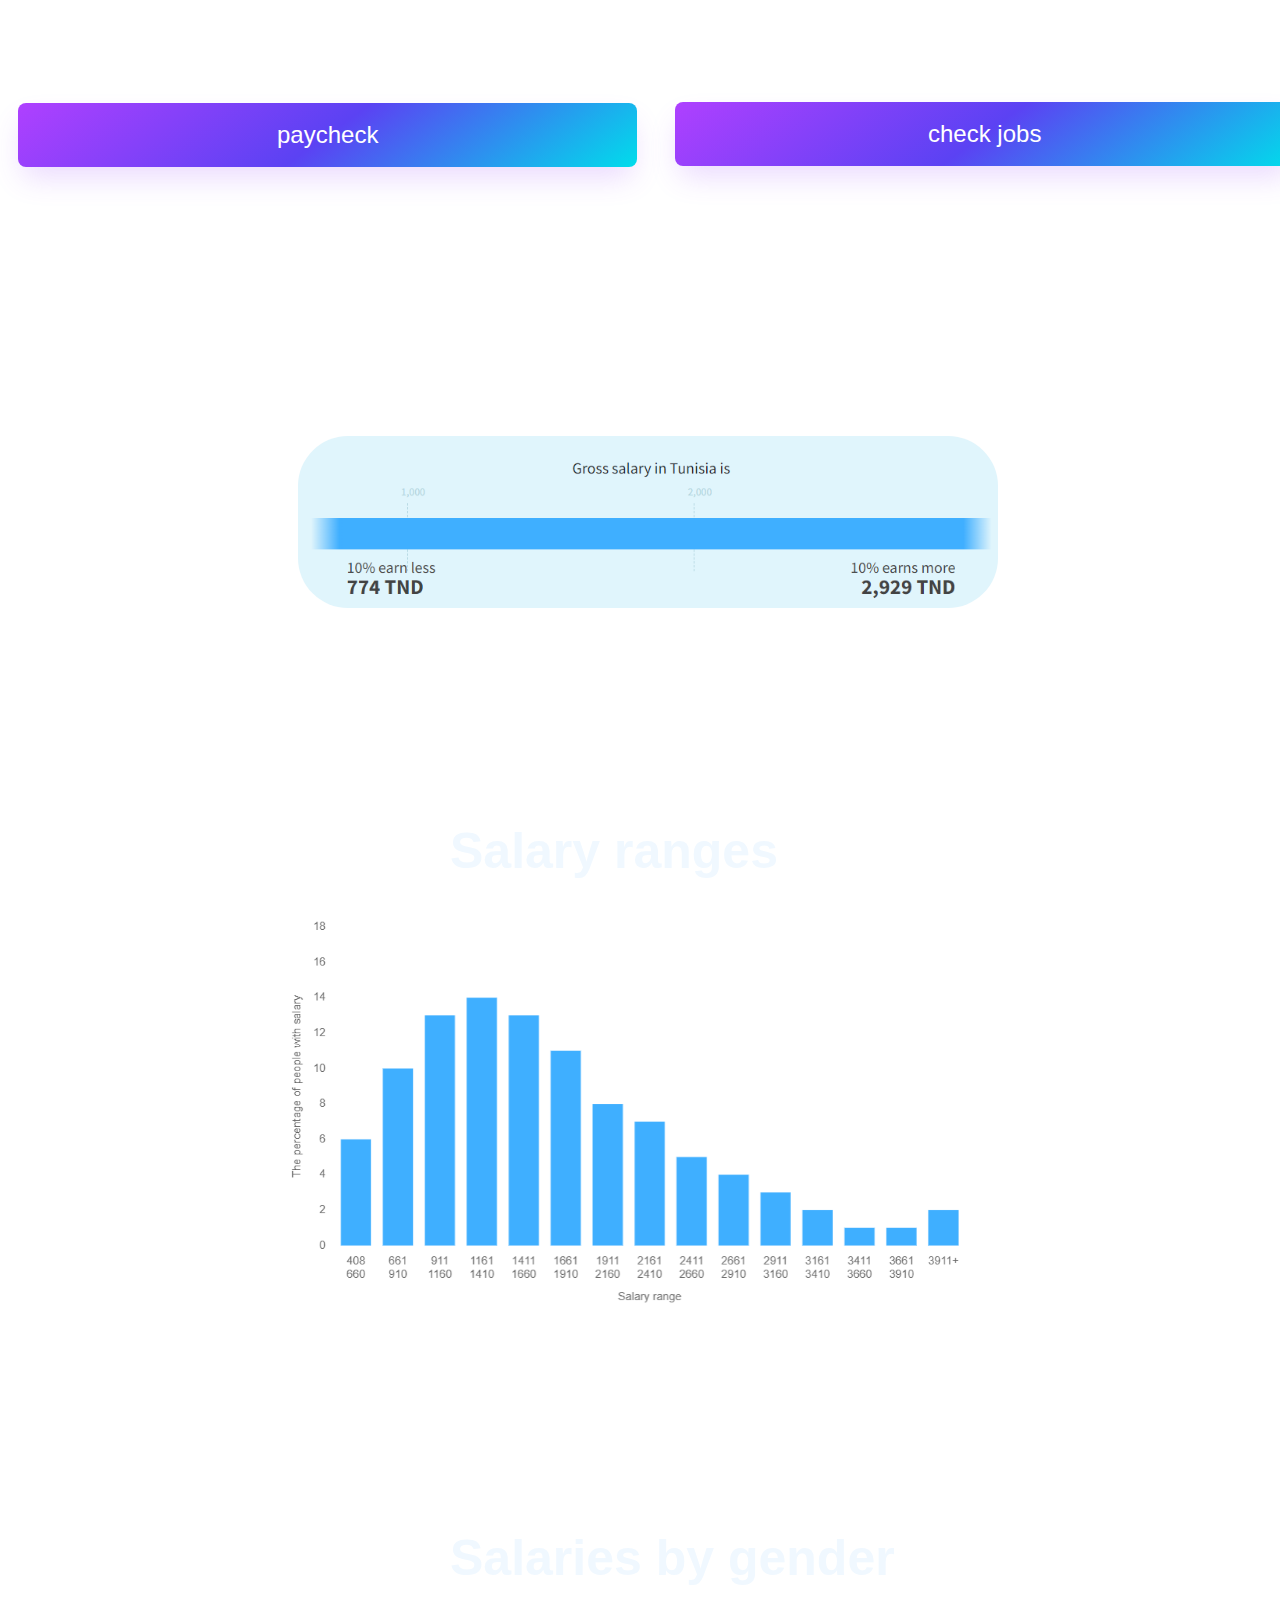
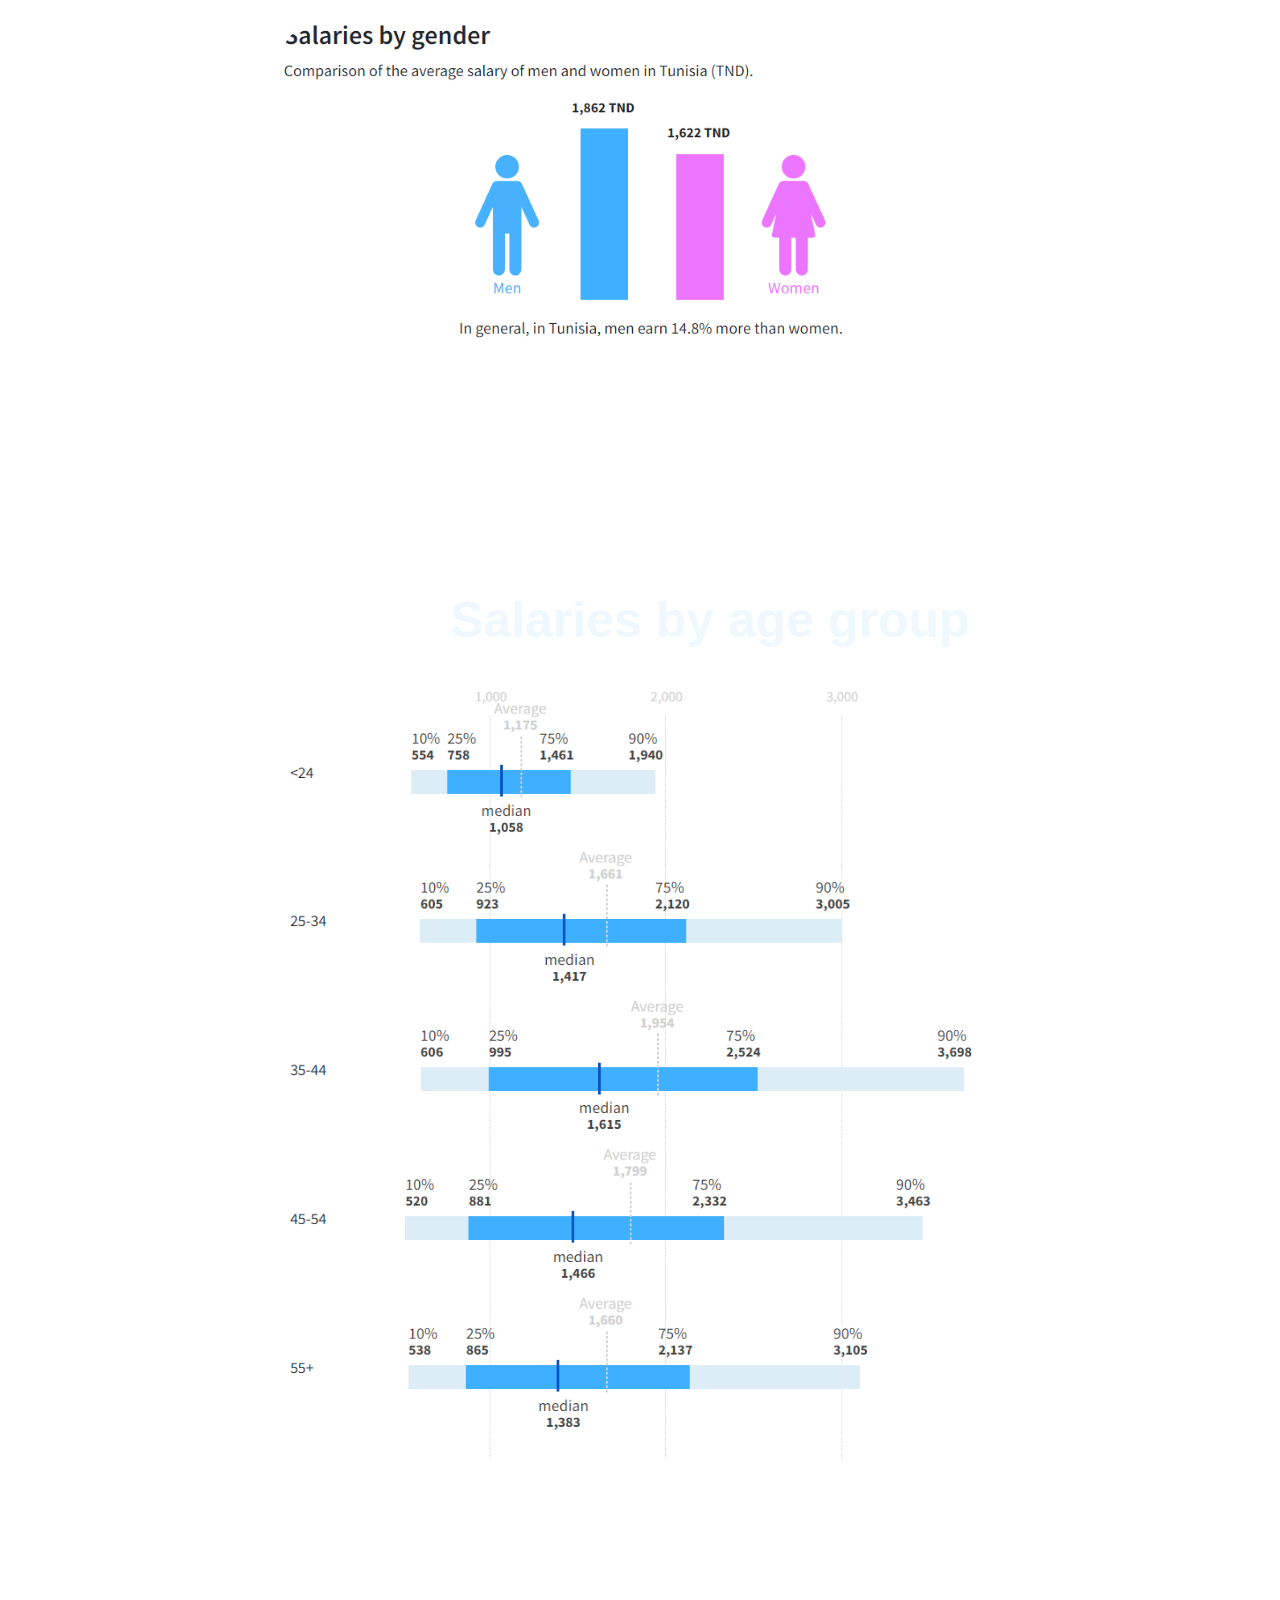
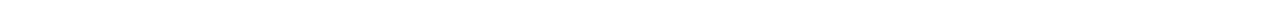
<file: HomePage.html>
<!DOCTYPE html>
<html lang="en">
<head>
    <div id="but">
      <button id="payslip" style = "position:relative;left:10px ; top:-5px " class="button-63" role="button">paycheck</button>    <!-- this is yassin's work-->
        <button id="jobs"  style ="position:relative; left:667px; top:-70px " class="button-63" role="button">check jobs</button>
    </div>
   
    
    <meta charset="UTF-8">
    <meta http-equiv="X-UA-Compatible" content="IE=edge">
    <meta name="viewport" content="width=device-width, initial-scale=1.0">
    <title>Job Insider</title>
    <link rel="stylesheet" href="payslip.css">
</head>
<body>
 
   <div> 
     <h1 class="center"> Salaries in Tunisia</h1>
    </div>
    <div>
        <img style = "position:relative; left:290px";   src="Opera Snapshot_2023-03-07_131014_www.paylab.com.png" />
      </div>
   <div> 
    <p id="p1">The salary range of employees working in Tunisia is, by default, in the range of 774.00 TND (low salaries, employees' actual wages may be even lower) to 2,929.00 TND (high salaries, actual salaries can be even higher).

        This is the total monthly salary including bonuses. Salaries can vary significantly within individual job positions. If you are interested in salaries for a specific position, participate in the survey.</p>
    
    </div>
   
   
        <div>
        <h2 class="center">Salary ranges</h2> 
    </div>
    <div>  <img src="Opera Snapshot_2023-03-07_131056_www.paylab.com.png"/></div>
       <div>
        <p id="p2">Distribution of employees in Tunisia into salary brackets in TND.</p>
    </div>

  

<div><h2 class="center">Salaries by gender</h2></div>



<div><img src="Opera Snapshot_2023-03-07_131118_www.paylab.com.png"/></div>

<div><p id="p3">Comparison of the average salary of men and women in Tunisia (TND).</p></div>





   <div> <h2 class="center">Salaries by age group</h2></div>
  <div> <img src="Opera Snapshot_2023-03-07_133010_www.paylab.com.png"/></div> 
   <div> <p id="p4">Average salary and range in Tunisia by age in TND.</p></div>




   <script type="text/javascript" src="payslip.js"></script>          <!-- this is tarek's work-->
   <script src="jobsData.js"></script>
   <script type="text/javascript">
    document.getElementById("jobs").onclick = function () {
        location.href = "jobCheck.html";
    };
</script>
<script type="text/javascript">
    document.getElementById("payslip").onclick = function () {
        location.href = "payslip2.html";
    };
</script>
    

</body>



</html>
</file>
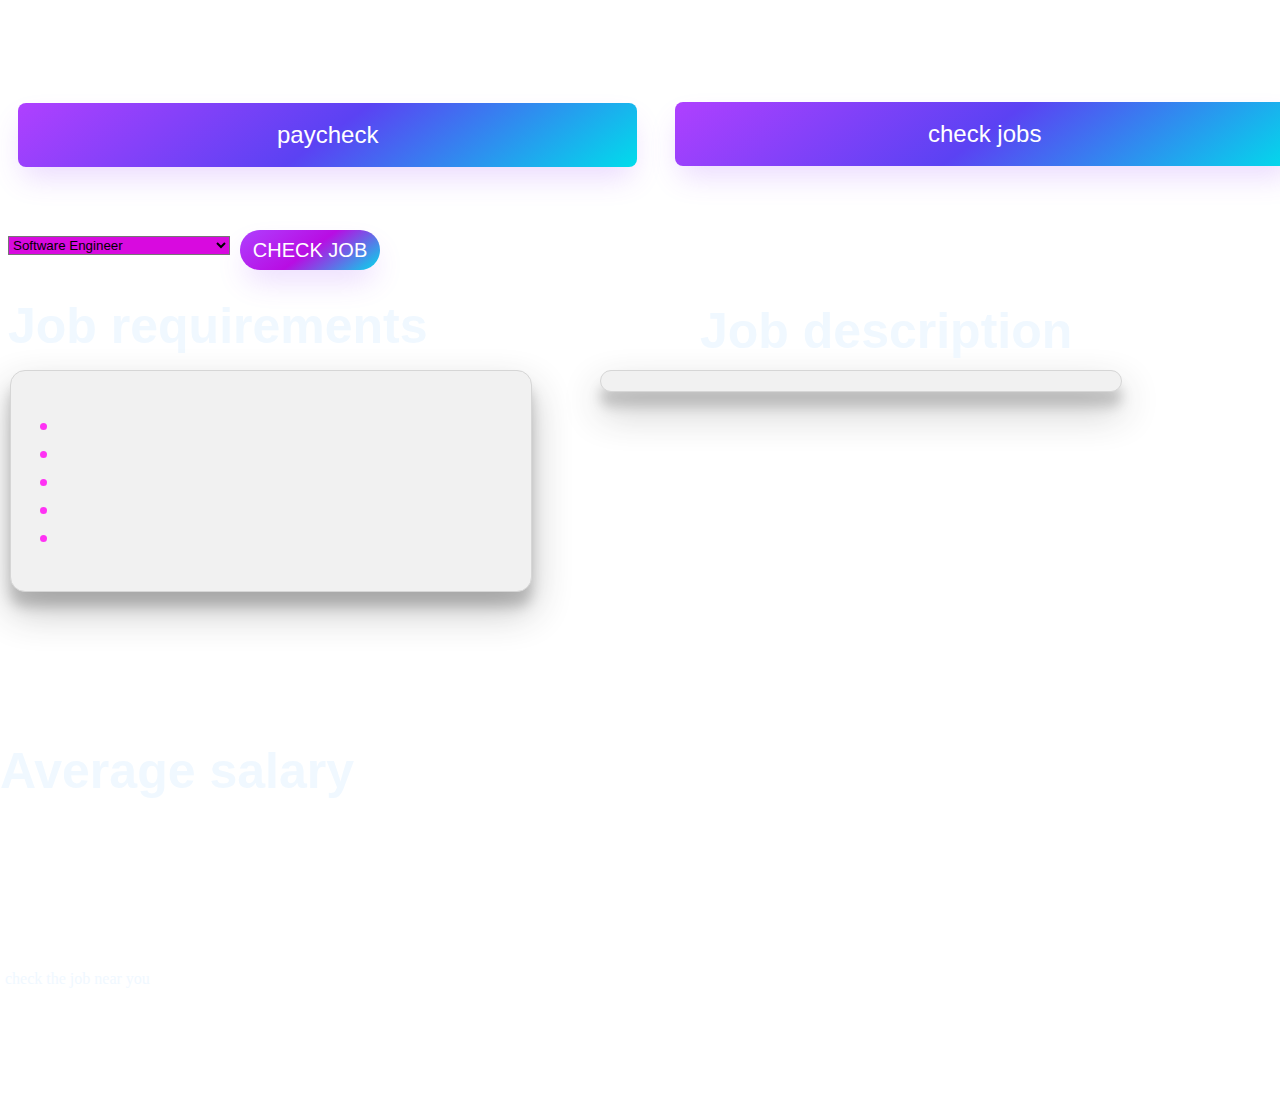
<file: jobCheck.html>
<!DOCTYPE html>
<html lang="en">
<head>
    <div id="but">
        <button id="payslip" style = "position:relative;left:10px ; top:-5px " class="button-63" role="button">paycheck</button> 
          <button id="jobs"  style ="position:relative; left:667px; top:-70px " class="button-63" role="button">check jobs</button>
      </div>
    <meta charset="UTF-8">
    <meta http-equiv="X-UA-Compatible" content="IE=edge">                                <!-- this is yassin's work-->
    <meta name="viewport" content="width=device-width, initial-scale=1.0">
    <title>Job checker</title>
    <script src="https://code.jquery.com/jquery-2.2.4.js"></script>
    <link rel="stylesheet" href="payslip.css">
</head>
<body>
    <select id="checking">
        <option value='Software Engineer'>Software Engineer</option>
        <option value="Product Manager">Product Manager</option>
        <option value="Graphic Designer">Graphic designer</option>
        <option value="Data Analyst">Data Analyst</option>
        <option value="Marketing Manager">Professor</option>
        <option value="Sales Representative">Sales Representative</option> 
        <option value="Project Manager">Project Manager</option>
        <option value="Human Resources Manager">Human Resources Manager</option>
        <option value="Accountant">Accountant</option>
        <option value="UX Designer">UX Designer </option>
        <option value="Financial Analyst">Financial Analyst</option>
        <option value="Web Developer">Web Developer</option>
        <option value="Operations Manager">Operations Manager</option>
        <option value="Customer Service Representative">Customer Service Representative</option>  <!-- this is yassin's work-->
        <option value="IT Manager">IT Manager</option>
        <option value="Network Administrator">Network Administrator</option>
        <option value="Content Writer"> Content Writer</option>
        <option value="Art Director"> Art Director</option>
        <option value="Mechanical Engineer"> Mechanical Engineer</option>
        <option value="Social Media Manager"> Social Media Manager</option>
        <option value="Executive Assistant"> Executive Assistant</option>
        <option value="Data Scientist"> Data Scientist</option>
        <option value="Digital Marketing Manager"> Digital Marketing Manager</option>
        <option value="IT Support Specialist"> IT Support Specialist</option>
        <option value="Artificial Intelligence Engineer"> Artificial Intelligence Engineer</option>
        <option value="Business Development Manager"> Business Development Manager</option>
        <option value="Technical Writer"> Technical Writer</option>
        <option value="Account Manager"> Account Manager</option>
        <option value="Account Manager"> Account Manager</option>
    </select>
    <button id="check">CHECK JOB</button>
    <h1 id="intro"></h1>
    <h2>Job requirements</h2>
    <div id="requirements">
        <ul>
            <li id="one"></li>
            <li id="two"></li>
            <li id="three"></li>
            <li id="four"></li>                           <!-- this is yassin's work-->
            <li id="five"></li>
        </ul>
    </div>
   
    <h2 id="average">Average salary</h2>
    <div>
        <p id="salary" ></p>
<div>

    </div>

    <a id="link">check the job near you</a>
</div>
   
    <div id="div"></div>
    <p id="p2"></p>
    <script type="text/javascript" src="payslip.js"></script>
    <script src="jobsData.js"></script>                                                      <!-- this is yassin's work-->
    <script type="text/javascript">
        document.getElementById("jobs").onclick = function () {
            location.href = "jobCheck.html";                                         
        };
    </script>
    <script type="text/javascript">
        document.getElementById("payslip").onclick = function () {
            location.href = "payslip2.html";
        };
    </script>
    <h2 id="description">Job description</h2>
</body>
</html>
</file>
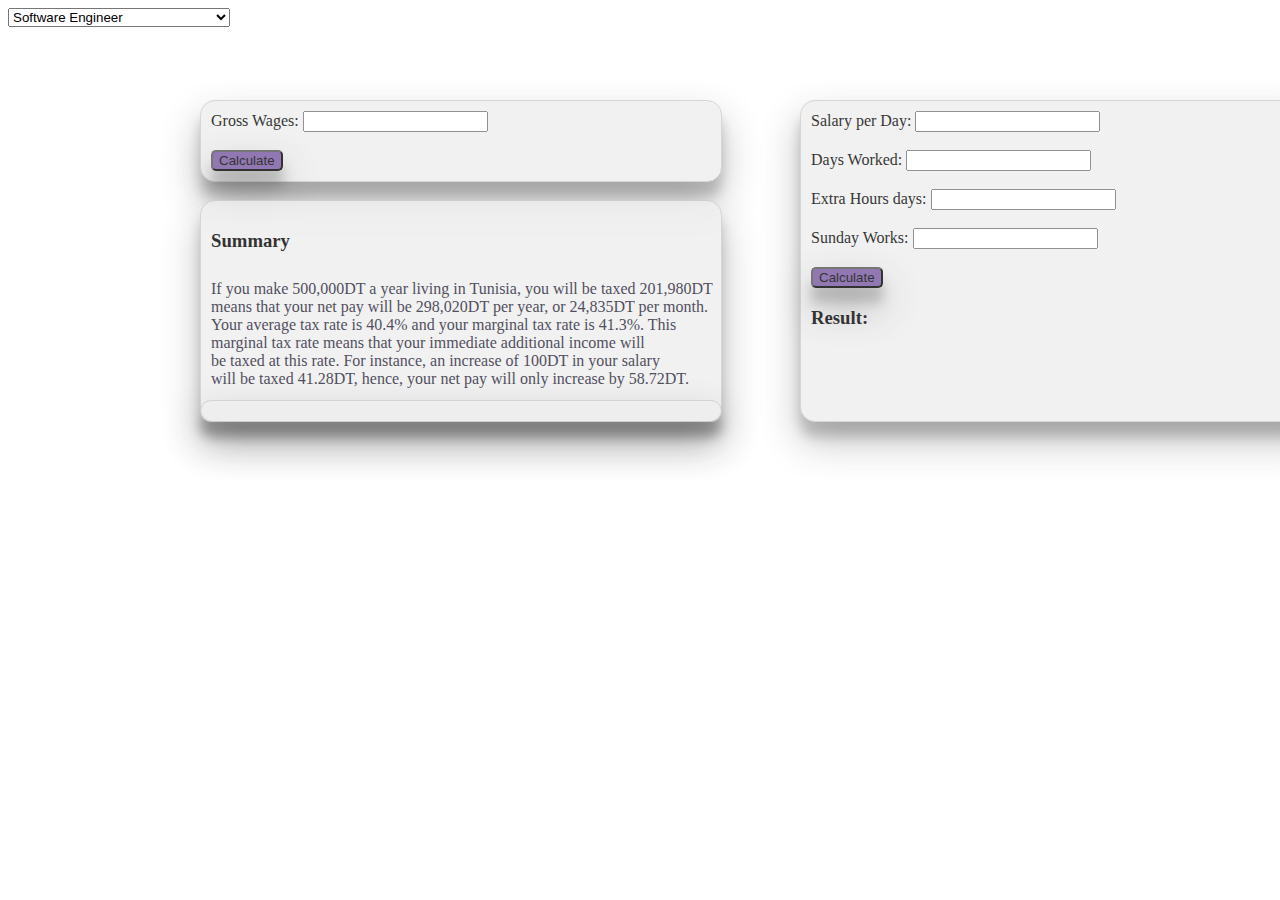
<file: payslip2.html>
<!DOCTYPE html>
<html lang="en">
<head>
    <meta charset="UTF-8">
    <meta http-equiv="X-UA-Compatible" content="IE=edge">
    <meta name="viewport" content="width=device-width, initial-scale=1.0">                  <!-- this is tarek's work-->
    <title>paycheck</title>
    <script src="https://code.jquery.com/jquery-2.2.4.js"></script>
    <link rel="stylesheet" href="payslip.css">
</head>
<body >
    
    <div class="box">
        <label for="brutSale">Gross Wages:</label>                          <!-- this is tarek's work-->
        <input type="number" id="brutsale" name="brutSale"><br><br>
        <button id="calculate">Calculate</button>
        
    </div>
    <div class="newbox">
        <label for="brutSale">Salary per Day:</label>
        <input type="number" id="salaryPerDay" name="salaryPerDay"><br><br>
        <label for="brutSale">Days Worked:</label>
        <input type="number" id="daysWorked" name="daysWorked"><br><br>
        <label for="brutSale">Extra Hours days:</label>                                  <!-- this is tarek's work-->
        <input type="number" id="extraHours" name="extraHours"><br><br>
        <label for="brutSale">Sunday Works:</label>
        <input type="number" id="sundayWorks" name="sundayWorks"><br><br>
        <button id="result">Calculate</button>
        
            <h3 id="trois">Result:</h3>
            <h4 class="resultSalBrut"></h4>
       
        
    </div>
    <div class="result">
        <ul>
            <li>Gross Wages:<p id="salairB"></p></li>      <!-- this is tarek's work-->
            <li>Detention CNSS:<p id="cnss"></p></li>
            <li>Taxable wages:<p id="sImpo"></p></li>
            <li>Solidarity Social Contribution:<p id="cssolidarity"></p></li>
            <li>Net salary:<p id="sNet"></p></li>
        </ul>
    </div>
    <div class="summary">
        <h3>Summary</h3>
        <p id="para" >If you make 500,000DT a year living in Tunisia, you will be taxed 201,980DT <br> means that your net pay will be 298,020DT per year, or 24,835DT per month.<br> Your average tax rate is 40.4% and your marginal tax rate is 41.3%. This marginal tax rate means that your immediate additional income will <br>be taxed at this rate. For instance, an increase of 100DT in your salary<br> will be taxed 41.28DT, hence, your net pay will only increase by 58.72DT.</p>
    </div>
    <select id="selected">    <!-- this is yassin's work-->
        <option value='Software Engineer'>Software Engineer</option>
        <option value="Product Manager">Product Manager</option>
        <option value="Graphic Designer">Graphic designer</option>
        <option value="Data Analyst">Data Analyst</option>
        <option value="Marketing Manager">Professor</option>
        <option value="Sales Representative">Sales Representative</option> 
        <option value="Project Manager">Project Manager</option>
        <option value="Human Resources Manager">Human Resources Manager</option>
        <option value="Accountant">Accountant</option>
        <option value="UX Designer">UX Designer </option>
        <option value="Financial Analyst">Financial Analyst</option>
        <option value="Web Developer">Web Developer</option>
        <option value="Operations Manager">Operations Manager</option>
        <option value="Customer Service Representative">Customer Service Representative</option>
        <option value="IT Manager">IT Manager</option>
        <option value="Network Administrator">Network Administrator</option>
        <option value="Content Writer"> Content Writer</option>
        <option value="Art Director"> Art Director</option>
        <option value="Mechanical Engineer"> Mechanical Engineer</option>
        <option value="Social Media Manager"> Social Media Manager</option>
        <option value="Executive Assistant"> Executive Assistant</option>
        <option value="Data Scientist"> Data Scientist</option>
        <option value="Digital Marketing Manager"> Digital Marketing Manager</option>
        <option value="IT Support Specialist"> IT Support Specialist</option>
        <option value="Artificial Intelligence Engineer"> Artificial Intelligence Engineer</option>
    </select>
    <p id="resi"></p>
    <script type="text/javascript" src="payslip.js"></script>
    <script src="jobsData.js"></script>
</body>
</html>
</file>
<file: payslip.css>
.center{
    margin: auto;
    position: absolute;
    left: 450px;
    padding-top:10px;
    border: 000px ;
}


p{
   
    margin: 0;
    position: absolute;
    left: 10px;
   
    padding-top: 10px;  
}


.button-63 {
  align-items: center;
  background-image: linear-gradient(144deg,#AF40FF, #5B42F3 50%,#00DDEB);
  border: 0;
  border-radius: 8px;
  box-shadow: rgba(151, 65, 252, 0.2) 0 15px 30px -5px;
  box-sizing: border-box;
  color: #FFFFFF;
  display: flex;
  font-family: Phantomsans, sans-serif;
  font-size: 20px;
  justify-content: center;
  line-height: 1em;
  max-width: 100%;
  min-width: 140px;
  padding: 20px 20px;
  text-decoration: none;
  user-select: none;
  -webkit-user-select: none;
  touch-action: manipulation;
  white-space: nowrap;
  cursor: pointer;
  width:49%;
  left: 0px
}

.button-63:active,
.button-63:hover {
  outline: 0;
}

@media (min-width: 768px) {
  .button-63 {
    font-size: 24px;
    min-width: 196px;
  }
}

div{
    padding-top: 100px;
}
p{
    padding-bottom: 0px;   
}

h2{
    font-family: 'Franklin Gothic Medium', 'Arial Narrow', Arial, sans-serif;
    font-size: 50px;
    color: aliceblue;
    border: #FFFFFF;
}
body{
    background-image: url("https://images4.newscred.com/Zz1kNmFkYmFmNzhlNGIxMWViYTU1ZDFmYjg0ZWI5MTc4Zg==");
}
h1{
    color:white ;
    font-size: 50px;
}
img{
    width: 700px;
    border: 0;
  border-radius: 50px;
  position:relative; left:270px
}
p{
    font-size: 20px;
    color: rgb(255, 255, 255);
}
#one{
    color: #ff00f2;
    font-size: 25px;
 }
 #two{
     color: #ff00f2;
     font-size: 25px;
  }
  #three{
     color: #ff00f2;
     font-size: 25px;
  }
  #four{
     color: #ff00f2;
     font-size: 25px;
  }
  #five{
     color: #ff00f2;
     font-size: 25px;
  }
 
 
  a{
     padding-top: 100px;
  }

  #intro{
    font-size: 30px;
    width: 500px;
    box-shadow: rgba(0, 0, 0, 0.3) 0px 19px 38px, rgba(0, 0, 0, 0.22) 0px 15px 12px;
    background: #EEE;
    border:1px solid #CCC;
    padding: 10px;
    position: absolute;
    top: 350px;
    left: 600px;
    opacity: 0.8;
    border-radius: 15px;
    color: #ff00f2;
    font-family:Georgia, 'Times New Roman', Times, serif;
  }
#requirements{

    font-size: 30px;
    width: 500px;
    box-shadow: rgba(0, 0, 0, 0.3) 0px 19px 38px, rgba(0, 0, 0, 0.22) 0px 15px 12px;
    background: #EEE;
    border:1px solid #CCC;
    padding: 10px;
    position: absolute;
    top: 370px;
    left: 010px;
    opacity: 0.8;
    border-radius: 15px;
    color: #262336;
    
  }
#average{
    position: absolute;
    top: 700px;
    left: 000px;
}

#salary{
    position: absolute;
    top: 650px;
    left: 50px;  
}

#link{
    position: absolute;
    top: 870px;
    left: 5px;
    padding-bottom: 10%;
    color:aliceblue;
}

#salary{
    color:aliceblue;
    position: absolute;
    top: 850px;
    left: 0px;
    padding-bottom: 0%;
    
}
#description{
    color:aliceblue;
    position: absolute;
    top: 260px;
    left: 700px;
}



#check{

    align-items: center;
  background-image: linear-gradient(144deg,#AF40FF, #b80de3 50%,#00DDEB);
  border: 0;
  border-radius: 308px;
  box-shadow: rgba(151, 65, 252, 0.2) 0 15px 30px -5px;
  box-sizing: border-box;
  color: #FFFFFF;
  display: flex;
  font-family: Phantomsans, sans-serif;
  font-size: 20px;
  justify-content: center;
  line-height: 1em;
  max-width: 100%;
  min-width: 140px;
  padding: 10px 10px;
  text-decoration: none;
  user-select: none;
  -webkit-user-select: none;
  touch-action: manipulation;
  white-space: nowrap;
  cursor: pointer;
  width:10%;
  left: 0px;
  position: absolute;
    top: 230px;
    left: 240px;
}
 
#checking{
    
       
        background-color: rgb(216, 10, 223);
        top: 100%;
        left: 0;
        right: 0;
        z-index: 99;
      }




      
    
    .box{
        box-shadow: rgba(0, 0, 0, 0.3) 0px 19px 38px, rgba(0, 0, 0, 0.22) 0px 15px 12px;
        width: 500px;
        background: #EEE;
        border:1px solid #CCC;
        padding: 10px;
        position: absolute;
        top: 100px;
        left: 200px;
        opacity: 0.8;
        border-radius: 15px;
    }
    .result{
        width: 500px;
        box-shadow: rgba(0, 0, 0, 0.3) 0px 19px 38px, rgba(0, 0, 0, 0.22) 0px 15px 12px;
        background: #EEE;
        border:1px solid #CCC;
        padding: 10px;
        position: absolute;
        top: 200px;
        left: 200px;
        opacity: 0.8;
        border-radius: 15px;
        display: none;
    }
    .summary{
        box-shadow: rgba(0, 0, 0, 0.3) 0px 19px 38px, rgba(0, 0, 0, 0.22) 0px 15px 12px;
        width: 500px;
        height:200px;
        background: #EEE;
        border:1px solid #CCC;
        padding: 10px;
        position: absolute;
        top: 200px;
        left: 200px;
        border-radius: 15px;
        opacity:0.8;
    
    }
    #salairB #cnss #sImpo #cssolidarity #sNet{
        display: block;
    }
    .newbox{
        box-shadow: rgba(0, 0, 0, 0.3) 0px 19px 38px, rgba(0, 0, 0, 0.22) 0px 15px 12px;
        width: 500px;
        height:300px;
        background: #EEE;
        border:1px solid #CCC;
        padding: 10px;
        position: absolute;
        top: 100px;
        left: 800px;
        opacity: 0.8;
        border-radius: 15px;
    }
    .showCareer{
        box-shadow: rgba(0, 0, 0, 0.3) 0px 19px 38px, rgba(0, 0, 0, 0.22) 0px 15px 12px;
        width: 500px;
        height:300px;
        background: #EEE;
        border:1px solid #CCC;
        padding: 10px;
        position: absolute;
        top: 100px;
        left: 500px;
        border-radius:15px;
    }
    
    
    #calculate {
        box-shadow: rgba(0, 0, 0, 0.3) 0px 19px 38px, rgba(0, 0, 0, 0.22) 0px 15px 12px;
        background-color:rgb(118, 87, 160);
    
        border-radius: 5px;
    }
    
    #result{
        box-shadow: rgba(0, 0, 0, 0.3) 0px 19px 38px, rgba(0, 0, 0, 0.22) 0px 15px 12px;
        background-color: rgb(118, 87, 160);
        border-radius: 5px;
    }
    #salairB{
       
    top: 17px;
    left: 140px;
color:#262336;
font-size: 15px;
    }   
    #cnss{
        top: 35px;
        left: 165px;
    color:#262336;
    font-size: 15px;
        }   
   #sImpo{
    top: 55px;
    left: 160px;
color:#262336;
font-size: 15px;
    }   
   #cssolidarity{
    top: 75px;
    left: 250px;
color:#262336;
font-size: 15px;
      
   }
   #sNet{
    top: 93px;
    left: 140px;
color:#262336;
font-size: 15px;
    }   
   
    #para{
    color:#262336;
    font-size: 16px;
    }
   #resi{
    font-size: 15px;
    width: 500px;
    box-shadow: rgba(0, 0, 0, 0.3) 0px 19px 38px, rgba(0, 0, 0, 0.22) 0px 15px 12px;
    background: #EEE;
    border:1px solid #CCC;
    padding: 10px;
    position: absolute;
    top: 400px;
    left: 200px;
    opacity: 0.8;
    border-radius: 15px;
   color: black
   }
</file>
